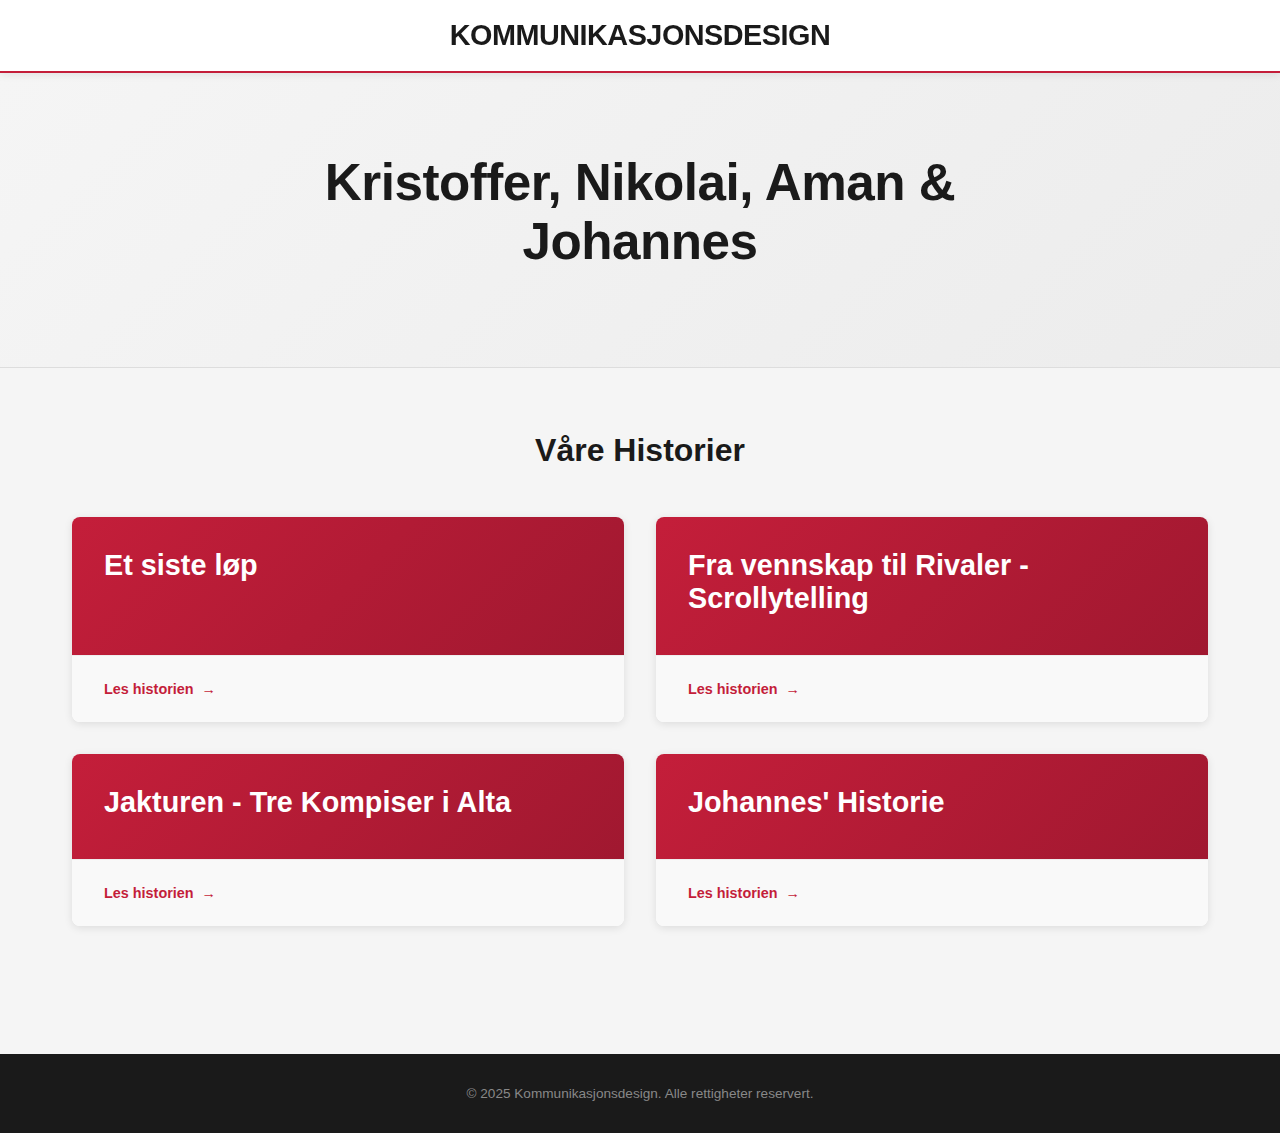
<file: home.html>
<!DOCTYPE html>
<html lang="no">
  <head>
    <meta charset="UTF-8" />
    <meta name="viewport" content="width=device-width, initial-scale=1.0" />
    <title>Kommunikasjonsdesign - Hovedside</title>
    <link rel="stylesheet" href="home.css" />
  </head>
  <body>
    <header>
      <div class="header-container">
        <a href="home.html" class="logo">KOMMUNIKASJONSDESIGN</a>
      </div>
    </header>

    <section class="hero">
      <div class="hero-content">
        <h1>Kristoffer, Nikolai, Aman & Johannes</h1>
      </div>
    </section>

    <main>
      <h2 class="section-title">Våre Historier</h2>
      <div class="stories-grid">
        <a href="hovedhistorie-motorsykkel/index.html" class="story-card">
          <div class="story-card-header">
            <h2>Et siste løp</h2>
          </div>
          <div class="story-card-footer">
            <span class="cta-button"
              >Les historien<span class="arrow">→</span></span
            >
          </div>
        </a>

        <a
          href="Kort-historie/Manchester United VS Liverpool.html"
          class="story-card"
        >
          <div class="story-card-header">
            <h2>Fra vennskap til Rivaler - Scrollytelling</h2>
          </div>
          <div class="story-card-footer">
            <span class="cta-button"
              >Les historien<span class="arrow">→</span></span
            >
          </div>
        </a>

        <a href="Korthistoriejakt/index.html" class="story-card">
          <div class="story-card-header">
            <h2>Jakturen - Tre Kompiser i Alta</h2>
          </div>
          <div class="story-card-footer">
            <span class="cta-button"
              >Les historien<span class="arrow">→</span></span
            >
          </div>
        </a>

        <a href="Korthistorie-drap/index.html" class="story-card">
          <div class="story-card-header">
            <h2>Johannes' Historie</h2>
          </div>
          <div class="story-card-footer">
            <span class="cta-button"
              >Les historien<span class="arrow">→</span></span
            >
          </div>
        </a>
      </div>
    </main>

    <footer>
      <p>&copy; 2025 Kommunikasjonsdesign. Alle rettigheter reservert.</p>
    </footer>
  </body>
</html>
</file>
<file: home.css>
* {
  margin: 0;
  padding: 0;
  box-sizing: border-box;
}

body {
  font-family: -apple-system, BlinkMacSystemFont, "Segoe UI", Roboto,
    "Helvetica Neue", Arial, sans-serif;
  background-color: #f5f5f5;
  color: #333;
  min-height: 100vh;
  display: flex;
  flex-direction: column;
}

header {
  background-color: #fff;
  padding: 1.2rem 2rem;
  box-shadow: 0 2px 8px rgba(0, 0, 0, 0.08);
  position: sticky;
  top: 0;
  z-index: 1000;
  border-bottom: 2px solid #c41e3a;
}

.header-container {
  max-width: 1200px;
  margin: 0 auto;
  display: flex;
  align-items: center;
  justify-content: center;
}

.logo {
  font-size: 1.8rem;
  font-weight: 700;
  color: #1a1a1a;
  letter-spacing: -0.5px;
  text-decoration: none;
  transition: color 0.2s ease;
}

.logo:hover {
  color: #c41e3a;
}

nav {
  display: flex;
  gap: 2rem;
  align-items: center;
}

nav a {
  color: #1a1a1a;
  text-decoration: none;
  font-size: 0.95rem;
  font-weight: 500;
  transition: color 0.2s ease;
  border-bottom: 2px solid transparent;
  padding-bottom: 0.25rem;
}

nav a:hover {
  color: #c41e3a;
  border-bottom-color: #c41e3a;
}

.hero {
  background: linear-gradient(135deg, #f5f5f5 0%, #ececec 100%);
  color: #1a1a1a;
  padding: 5rem 2rem;
  text-align: center;
  border-bottom: 1px solid #ddd;
}

.hero-content {
  max-width: 800px;
  margin: 0 auto;
}

.hero h1 {
  font-size: 3.2rem;
  margin-bottom: 1rem;
  font-weight: 700;
  letter-spacing: -0.5px;
  color: #1a1a1a;
}

.hero p {
  font-size: 1.2rem;
  color: #555;
  margin-bottom: 3rem;
  line-height: 1.6;
}

main {
  max-width: 1200px;
  margin: 4rem auto;
  padding: 0 2rem;
  flex: 1 0 auto;
}

.section-title {
  font-size: 2rem;
  margin-bottom: 3rem;
  text-align: center;
  color: #1a1a1a;
  font-weight: 600;
}

.stories-grid {
  display: grid;
  grid-template-columns: repeat(2, 1fr);
  gap: 2rem;
  margin-bottom: 4rem;
}

.story-card {
  background: #fff;
  border-radius: 8px;
  overflow: hidden;
  box-shadow: 0 2px 8px rgba(0, 0, 0, 0.1);
  transition: transform 0.3s ease, box-shadow 0.3s ease;
  text-decoration: none;
  color: inherit;
  display: flex;
  flex-direction: column;
}

.story-card:hover {
  transform: translateY(-4px);
  box-shadow: 0 8px 16px rgba(0, 0, 0, 0.15);
}

.story-card-header {
  background: linear-gradient(135deg, #c41e3a 0%, #a01830 100%);
  color: #fff;
  padding: 2rem;
  flex-grow: 1;
  display: flex;
  flex-direction: column;
  justify-content: flex-start;
}

.story-card h2 {
  font-size: 1.8rem;
  margin-bottom: 0.5rem;
  font-weight: 600;
  color: #fff;
}

.story-card p {
  color: #f0f0f0;
  font-size: 0.95rem;
  line-height: 1.5;
}

.story-card-footer {
  padding: 1.5rem 2rem;
  background: #f9f9f9;
  border-top: 1px solid #eee;
}

.cta-button {
  display: inline-block;
  color: #c41e3a;
  font-weight: 600;
  font-size: 0.9rem;
  transition: color 0.2s ease;
}

.story-card:hover .cta-button {
  color: #a01830;
}

.arrow {
  display: inline-block;
  margin-left: 0.5rem;
  transition: margin-left 0.2s ease;
}

.story-card:hover .arrow {
  margin-left: 0.8rem;
}

footer {
  background-color: #1a1a1a;
  color: #888;
  text-align: center;
  padding: 2rem;
  margin-top: auto;
  font-size: 0.85rem;
}


@media (max-width: 900px) {
  .stories-grid {
    grid-template-columns: 1fr;
  }
}

@media (max-width: 768px) {
  .hero h1 {
    font-size: 2.5rem;
  }

  .hero p {
    font-size: 1.1rem;
  }

  nav {
    gap: 1rem;
  }

  nav a {
    font-size: 0.85rem;
  }
}
</file>
